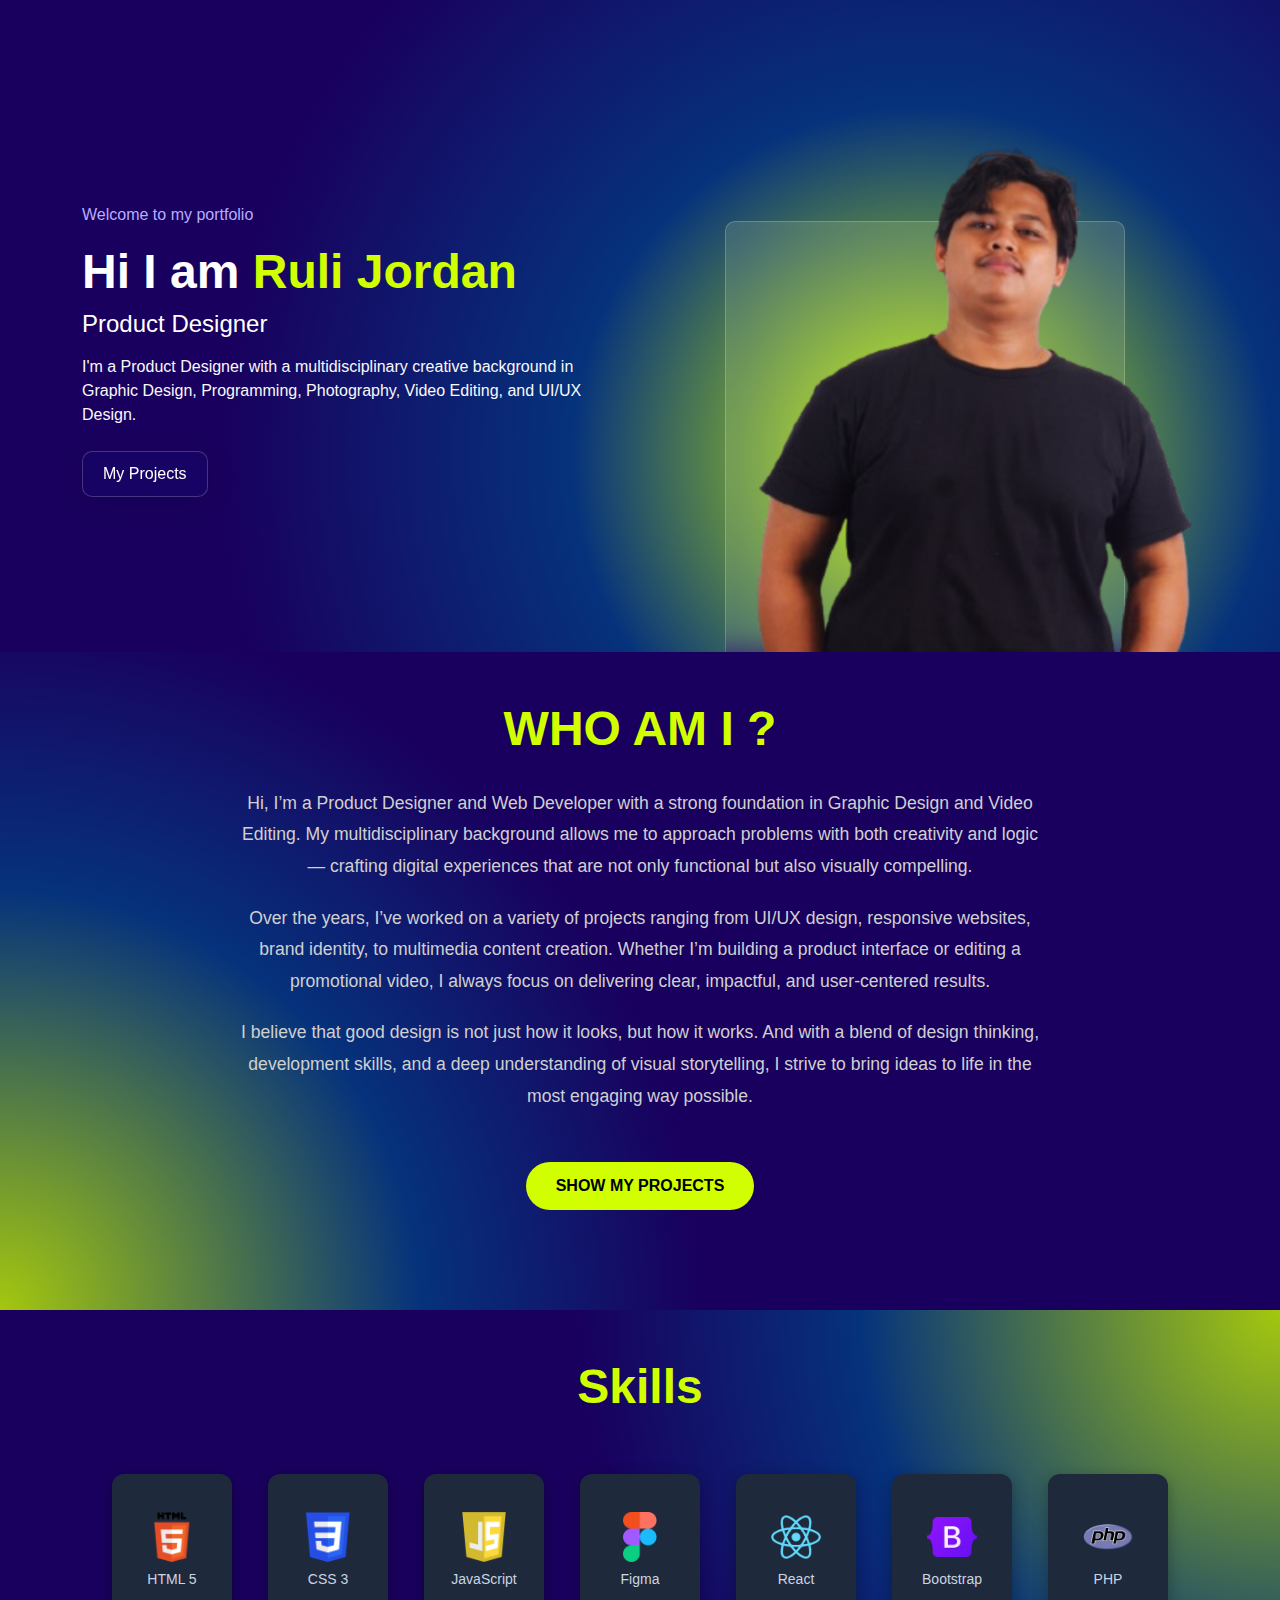
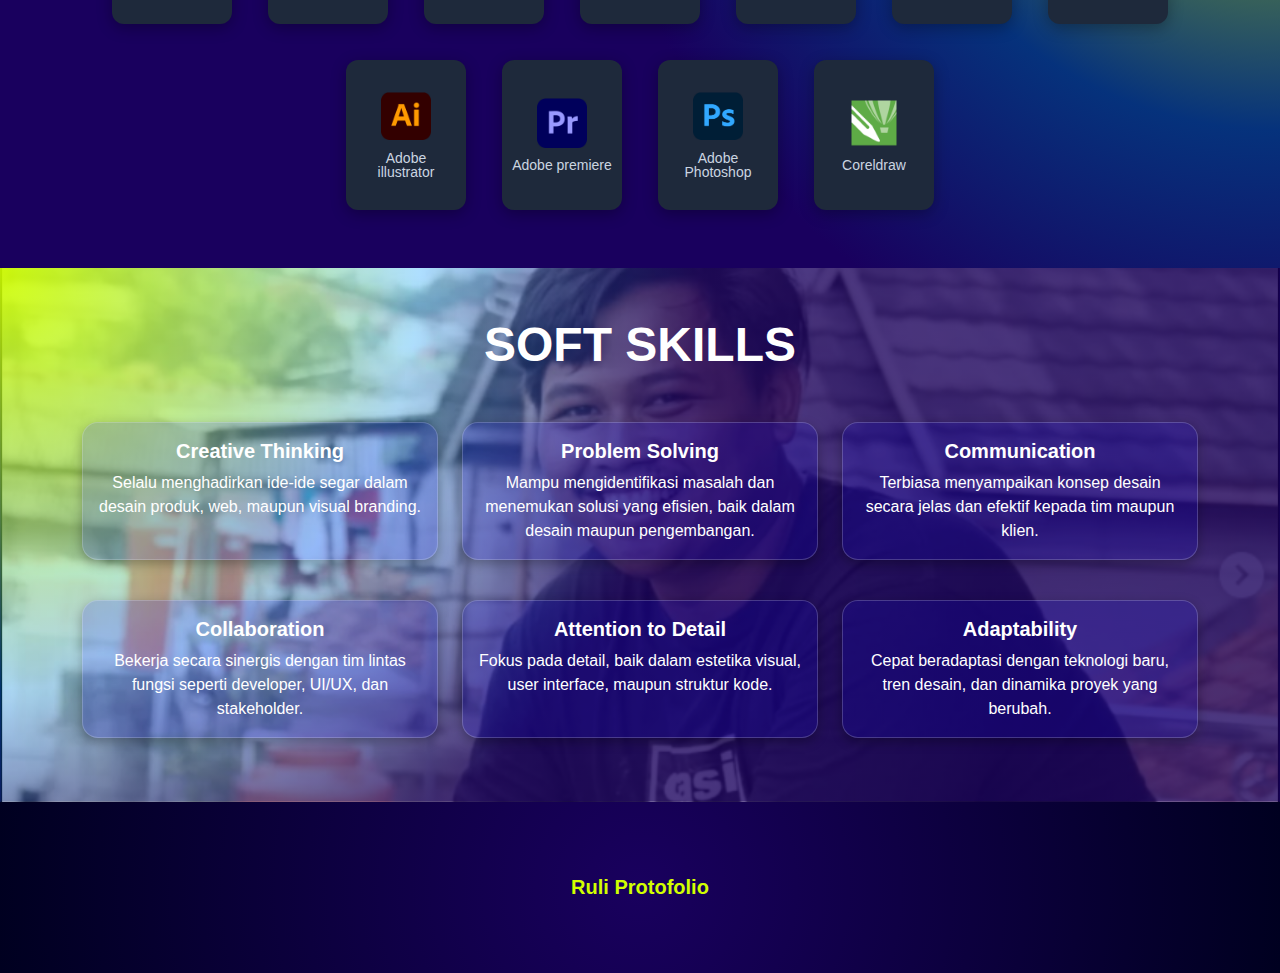
<file: index.html>
<!DOCTYPE html>
<html lang="en">
<head>
  <meta charset="UTF-8" />
  <meta name="viewport" content="width=device-width, initial-scale=1.0"/>
  <title>Ruli - Protofolio</title>
  <!-- Bootstrap CSS -->
  <link href="https://cdn.jsdelivr.net/npm/bootstrap@5.3.0/dist/css/bootstrap.min.css" rel="stylesheet"/>
  <!-- Custom CSS -->
  <link rel="stylesheet" href="css/styles.css"/>
</head>
<body>

  <!-- Hero Section -->
<section class="hero-section pt-5">
  <div class="container">
    <div class="row align-items-center">
      <!-- Text Content -->
      <div class="col-md-6 text-white">
        <p class="text-secondary">Welcome to my portfolio</p>
        <h1 class="display-5 fw-bold">Hi I am <span class="text-info">Ruli Jordan</span></h1>
        <h4 class="mb-3">Product Designer</h4>
        <p class="mb-4 text-light">
          I'm a Product Designer with a multidisciplinary creative background in Graphic Design, Programming, Photography, Video Editing, and UI/UX Design.
        </p>
        <a href="#" class="btn">My Projects</a>
      </div>

      <!-- Container Gambar -->
      <div class="col-md-6 position-relative text-center">
        <!-- Kotak Glass (di belakang gambar) -->
        <div class="glass-bg"></div>
          <div class="hero-img-container"></div>
        <!-- Gambar -->
        <img src="img/foto_diri.png" alt="John Sina" class="img-fluid hero-img" />
      </div>
    </div> <!-- end row -->
  </div> <!-- end container -->
</div>
</section> <!-- end hero-section -->


<!------------------------------ WHO AM I Section ------------------------------>

<section class="who-am-i-section pt-5">
  <div class="container-fluid text-center">
    <h2 class="title">WHO AM I ?</h2>
    <p class="desc">
Hi, I’m a Product Designer and Web Developer with a strong foundation in Graphic Design and Video Editing. My multidisciplinary background allows me to approach problems with both creativity and logic — crafting digital experiences that are not only functional but also visually compelling.
    </p>
    <p class="desc">
Over the years, I’ve worked on a variety of projects ranging from UI/UX design, responsive websites, brand identity, to multimedia content creation. Whether I’m building a product interface or editing a promotional video, I always focus on delivering clear, impactful, and user-centered results.

    </p>
    <p class="desc">
I believe that good design is not just how it looks, but how it works. And with a blend of design thinking, development skills, and a deep understanding of visual storytelling, I strive to bring ideas to life in the most engaging way possible.
    </p>
    <a href="#projects" class="btn-projects">SHOW MY PROJECTS</a>
  </div>
</section>

<!------------------------------ SKILLS ------------------------------>

<section class="skills py-5">
  <div class="container text-center">
    <h2 class="mb-5">Skills</h2>

    <div class="d-flex flex-wrap justify-content-center gap-3">

      <!-- Baris Pertama -->
      <div class="skill-card">
        <img src="img/HTML.png" alt="HTML">
        <p>HTML 5</p>
      </div>
      <div class="skill-card">
        <img src="img/CSS.png" alt="CSS">
        <p>CSS 3</p>
      </div>
      <div class="skill-card">
        <img src="img/JS.png" alt="JavaScript">
        <p>JavaScript</p>
      </div>
      <div class="skill-card">
        <img src="img/figma.png" alt="figma">
        <p>Figma</p>
      </div>
      <div class="skill-card">
        <img src="img/react.png" alt="React">
        <p>React</p>
      </div>
      <div class="skill-card">
        <img src="img/BS.png" alt="Bootstrap">
        <p>Bootstrap</p>
      </div>
      <div class="skill-card">
        <img src="img/php.png" alt="PHP">
        <p>PHP</p>
      </div>

      <!-- Baris Kedua -->
      <div class="skill-card">
        <img src="img/AI.png" alt="Adobe illustrator">
        <p>Adobe illustrator</p>
      </div>
      <div class="skill-card">
        <img src="img/PR.png" alt="Adobe premiere">
        <p>Adobe premiere</p>
      </div>
      <div class="skill-card">
        <img src="img/PS.png" alt="Adobe Photoshop">
        <p>Adobe Photoshop</p>
      </div>
       <div class="skill-card">
        <img src="img/corel.png" alt="Adobe Photoshop">
        <p>Coreldraw</p>
      </div>
    </div>

  </div>
</section>

<!------------------------------ WHO AM I Section ------------------------------>
<section class="soft-skills py-5">
  <div class="container text-center">
    <h2 class="mb-5 text-white">SOFT SKILLS</h2>

    <div class="row justify-content-center mb-4">
      <!-- Card 1 -->
      <div class="col-md-4 mb-3">
        <div class="card skill-soft-card text-white h-100">
          <div class="card-body">
            <h5 class="card-title fw-bold">Creative Thinking</h5>
            <p class="card-text">
              Selalu menghadirkan ide-ide segar dalam desain produk, web, maupun visual branding.
            </p>
          </div>
        </div>
      </div>

      <!-- Card 2 -->
      <div class="col-md-4 mb-3">
        <div class="card skill-soft-card text-white h-100">
          <div class="card-body">
            <h5 class="card-title fw-bold">Problem Solving</h5>
            <p class="card-text">
              Mampu mengidentifikasi masalah dan menemukan solusi yang efisien, baik dalam desain maupun pengembangan.
            </p>
          </div>
        </div>
      </div>

      <!-- Card 3 -->
      <div class="col-md-4 mb-3">
        <div class="card skill-soft-card text-white h-100">
          <div class="card-body">
            <h5 class="card-title fw-bold">Communication</h5>
            <p class="card-text">
              Terbiasa menyampaikan konsep desain secara jelas dan efektif kepada tim maupun klien.
            </p>
          </div>
        </div>
      </div>
    </div>

    <div class="row justify-content-center">
      <!-- Card 4 -->
      <div class="col-md-4 mb-3">
        <div class="card skill-soft-card text-white h-100">
          <div class="card-body">
            <h5 class="card-title fw-bold">Collaboration</h5>
            <p class="card-text">
              Bekerja secara sinergis dengan tim lintas fungsi seperti developer, UI/UX, dan stakeholder.
            </p>
          </div>
        </div>
      </div>

      <!-- Card 5 -->
      <div class="col-md-4 mb-3">
        <div class="card skill-soft-card text-white h-100">
          <div class="card-body">
            <h5 class="card-title fw-bold">Attention to Detail</h5>
            <p class="card-text">
              Fokus pada detail, baik dalam estetika visual, user interface, maupun struktur kode.
            </p>
          </div>
        </div>
      </div>

      <!-- Card 6 -->
      <div class="col-md-4 mb-3">
        <div class="card skill-soft-card text-white h-100">
          <div class="card-body">
            <h5 class="card-title fw-bold">Adaptability</h5>
            <p class="card-text">
              Cepat beradaptasi dengan teknologi baru, tren desain, dan dinamika proyek yang berubah.
            </p>
          </div>
        </div>
      </div>
    </div>

  </div>
</section>




<footer class="site-footer">
  <div class="container text-center">
    <p class="footer-title">Ruli Protofolio</p>
    <div class="social-icons">
      <a href="#"><i class="fab fa-instagram"></i></a>
      <a href="#"><i class="fab fa-behance"></i></a>
      <a href="#"><i class="fab fa-github"></i></a>
      <a href="#"><i class="fab fa-linkedin"></i></a>
    </div>
  </div>
</footer>

  <!-- Bootstrap JS -->
  <script src="https://cdn.jsdelivr.net/npm/bootstrap@5.3.0/dist/js/bootstrap.bundle.min.js"></script>
</body>
</html>
</file>
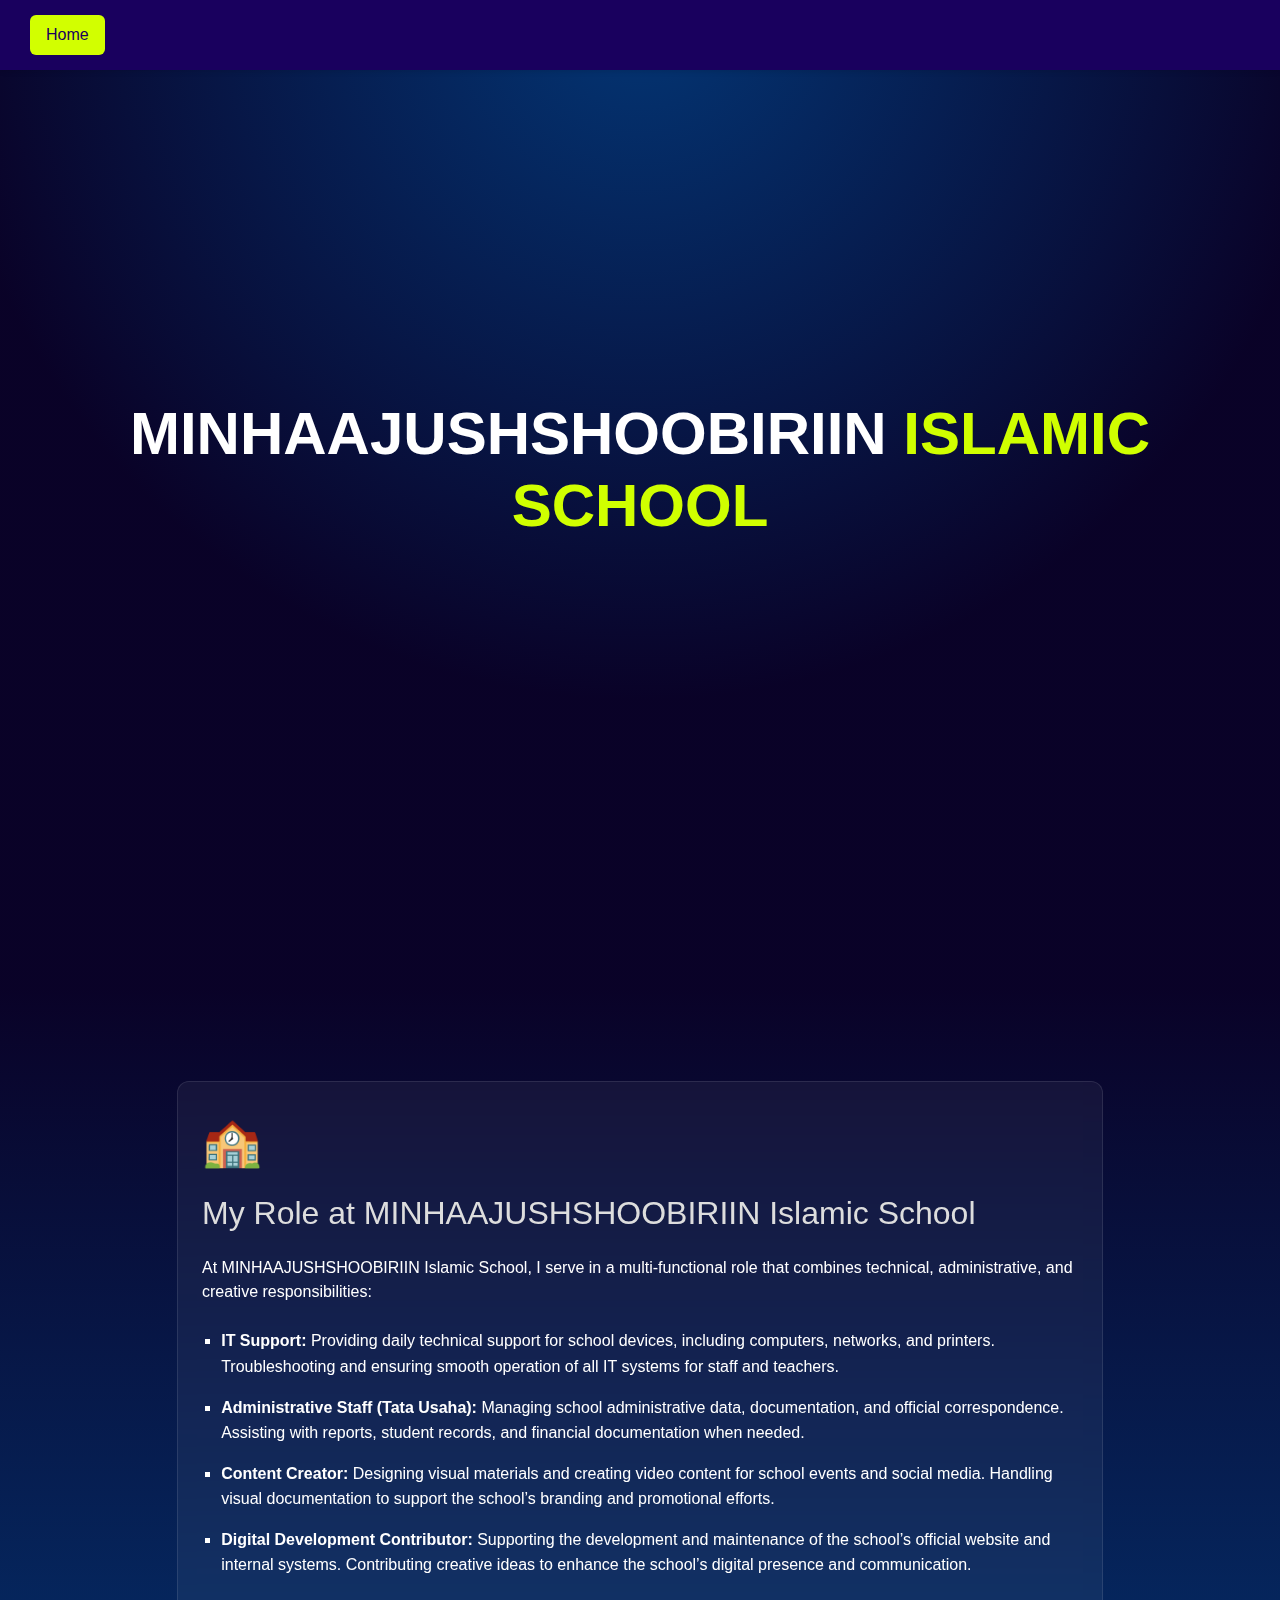
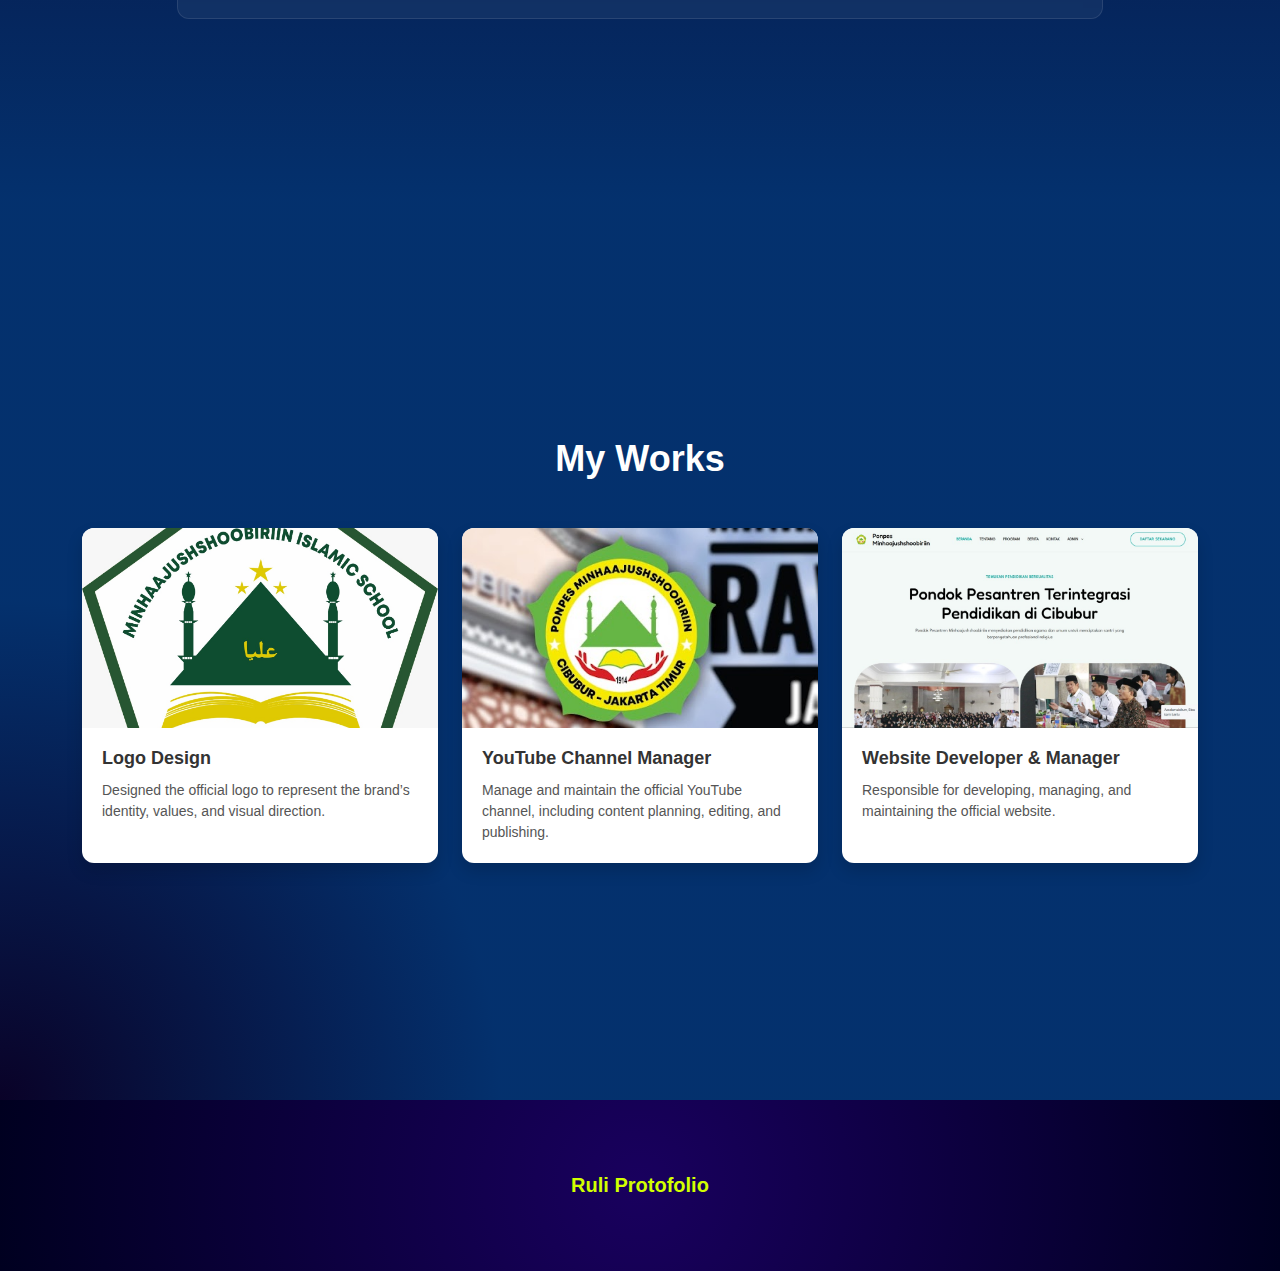
<file: minjusho.html>
<!DOCTYPE html>
<html lang="en">
<head>
  <meta charset="UTF-8" />
  <meta name="viewport" content="width=device-width, initial-scale=1.0"/>
  <title>Ruli - Protofolio</title>
  <!-- Bootstrap CSS -->
  <link href="https://cdn.jsdelivr.net/npm/bootstrap@5.3.0/dist/css/bootstrap.min.css" rel="stylesheet"/>
  <!-- Custom CSS -->
  <link rel="stylesheet" href="css/porto.css"/>
</head>
<body>

<nav class="simple-navbar">
  <div class="container-navbar">
    <a href="index.html#experience" class="home-btn">Home</a>
  </div>
</nav>


      <!-- Hero Section -->
<section class="hero-section pt-5">
  <div class="container">
    <div class="row align-items-center text-center">
      <!-- Text Content -->
      <div class="col-md-12">
        <h1>
          MINHAAJUSHSHOOBIRIIN <span style="color: #d0ff00;">ISLAMIC SCHOOL</span>
        </h1>
      </div>
    </div>
  </div>
</section>

<section class="what pt-5 pb-5">
  <div class="container">
    <div class="row justify-content-center text-center">
      <div class="col-lg-10">
        <div class="role-box p-4">
          <div class="emoji mb-3">🏫</div>
          <h2 class="mb-4">My Role at MINHAAJUSHSHOOBIRIIN Islamic School</h2>
          <p class="mb-4">
            At MINHAAJUSHSHOOBIRIIN Islamic School, I serve in a multi-functional role that combines technical, administrative, and creative responsibilities:
          </p>

          <ul class="text-start">
            <li><strong>IT Support:</strong> Providing daily technical support for school devices, including computers, networks, and printers. Troubleshooting and ensuring smooth operation of all IT systems for staff and teachers.</li>
            <li><strong>Administrative Staff (Tata Usaha):</strong> Managing school administrative data, documentation, and official correspondence. Assisting with reports, student records, and financial documentation when needed.</li>
            <li><strong>Content Creator:</strong> Designing visual materials and creating video content for school events and social media. Handling visual documentation to support the school’s branding and promotional efforts.</li>
            <li><strong>Digital Development Contributor:</strong> Supporting the development and maintenance of the school’s official website and internal systems. Contributing creative ideas to enhance the school’s digital presence and communication.</li>
          </ul>
        </div>
      </div>
    </div>
  </div>
</section>

<section class="portfolio py-5">
  <div class="container">
    <h2 class="text-center mb-5">My Works</h2>
    <div class="row g-4">

      <!-- Card 1 -->
      <div class="col-md-4">
  <div class="card h-100 shadow portfolio-card" data-bs-toggle="modal" data-bs-target="#portfolioModal1" style="cursor: pointer;">
    <img src="img/WhatsApp Image 2022-08-04 at 11.40.41 AM (1).jpeg" class="card-img-top" alt="Project 1">
    <div class="card-body">
      <h5 class="card-title">Logo Design</h5>
      <p class="card-text">Designed the official logo to represent the brand’s identity, values, and visual direction.</p>
    </div>
  </div>
</div>


      <!-- Card 2 -->
      <div class="col-md-4">
        <a href="https://www.youtube.com/@ponpesminjusho2216" target="_blank" class="text-decoration-none">
          <div class="card h-100 shadow portfolio-card">
            <img src="img/channels4_banner.jpg" class="card-img-top" alt="Project 2">
            <div class="card-body">
              <h5 class="card-title">YouTube Channel Manager</h5>
              <p class="card-text">Manage and maintain the official YouTube channel, including content planning, editing, and publishing.</p>
            </div>
          </div>
        </a>
      </div>

      <!-- Card 3 -->
      <div class="col-md-4">
        <a href="https://minjusho.com/" target="_blank" class="text-decoration-none">
          <div class="card h-100 shadow portfolio-card">
            <img src="img/website mjs.jpg" class="card-img-top" alt="Project 3">
            <div class="card-body">
              <h5 class="card-title">Website Developer & Manager</h5>
              <p class="card-text">Responsible for developing, managing, and maintaining the official website. </p>
            </div>
          </div>
        </a>
      </div>

    </div>
  </div>
</section>




<footer class="site-footer">
  <div class="container text-center">
    <p class="footer-title">Ruli Protofolio</p>
    <div class="social-icons">
      <a href="#"><i class="fab fa-instagram"></i></a>
      <a href="#"><i class="fab fa-behance"></i></a>
      <a href="#"><i class="fab fa-github"></i></a>
      <a href="#"><i class="fab fa-linkedin"></i></a>
    </div>
  </div>
</footer>

  <!-- Bootstrap JS -->
  <script src="https://cdn.jsdelivr.net/npm/bootstrap@5.3.0/dist/js/bootstrap.bundle.min.js"></script>
</body>
<!-- Modal -->
<div class="modal fade" id="portfolioModal1" tabindex="-1" aria-labelledby="portfolioModalLabel1" aria-hidden="true">
  <div class="modal-dialog modal-dialog-centered modal-lg">
    <div class="modal-content bg-white border-0 rounded-4">
      <div class="modal-body p-0">
        <img src="img/WhatsApp Image 2022-08-04 at 11.40.41 AM (1).jpeg" class="img-fluid rounded-4" alt="Project 1">
      </div>
    </div>
  </div>
</div>

</html>
</file>
<file: css/styles.css>
/* Reset & Basic Styles */
* {
  margin: 0;
  padding: 0;
  box-sizing: border-box;
}

body {
  background-color: #08023f;
  font-family: 'Poppins', sans-serif;
}

.container {
  padding-bottom: 0 !important;
}

/* Hero Section */

.hero-section {
  background: radial-gradient(circle 700px at 72% 70%, #d2ff00, #0099ff51, #19005e);
  background-position: center;
  background-repeat: no-repeat;
  background-size: cover;
  overflow: hidden;
  position: relative;
  color: white;
  display: flex;
  align-items: center;
  max-height: 700px; /* atau tinggi yang kamu inginkan */
  overflow: hidden;}



h1 {
  font-size: 48px;
  margin: 10px 0;
}

.text-info {
  color: #d2ff00 !important;
}

h2 {
  font-size: 32px;
  color: #ddd;
  margin-bottom: 20px;
}

.desc {
  font-size: 16px;
  color: #ccc;
  margin-bottom: 30px;
}

.text-secondary {
  color: #b6aeff !important;
}

.btn {
  background: rgba(21, 10, 116, 0.3); /* Warna semi-transparan */
  color: white;
  padding: 10px 20px;
  border: 1px solid rgba(255, 255, 255, 0.2); /* Garis kaca */
  border-radius: 10px;
  backdrop-filter: blur(10px); /* Efek blur latar */
  -webkit-backdrop-filter: blur(10px); /* Untuk Safari */
  box-shadow: 0 4px 30px rgba(0, 0, 0, 0.1); /* Bayangan halus */
  transition: all 0.3s ease;
  cursor: pointer;
}
.btn:hover {
  background: #190aa4;
  color: white;
}


/* Image Side */
.image {
  position: relative;
}

.hero-img {
  max-width: 450px; /* Atur ukuran sesuai keinginan: 300px, 250px, dsb */
  height: auto;
  display: block;
  margin-left: 90px;
  position: relative;
  z-index: 1;
  margin-top: 30px; /* naikkan gambar */


}

.glass-bg {
  position: absolute;
  top: 70%;
  left: 50%;
  transform: translate(-50%, -50%); /* tengah */
  width: 400px;
  height: 500px;
  background: rgba(255, 255, 255, 0.1);
  border-radius: 10px;
  backdrop-filter: blur(15px);
  -webkit-backdrop-filter: blur(15px);
  border: 1px solid rgba(255, 255, 255, 0.2);
  z-index: 0;
}

.hero-img-container {
  position: relative;
  width: fit-content;
  margin: 0 auto;
}

@media (max-width: 992px) {
  .hero-section {
    flex-direction: column;
    text-align: center;
    padding: 60px 20px;
    max-height: unset;
  }

  .hero-img-container {
    margin-top: 30px;
  }

  .hero-img {
    max-width: 300px;
    margin: 0 auto;
  }

  .glass-bg {
    width: 300px;
    height: 400px;
    top: 60%;
  }

  h1 {
    font-size: 36px;
  }

  h2 {
    font-size: 28px;
  }

  .desc {
    font-size: 14px;
  }

  .btn {
    padding: 8px 16px;
    font-size: 14px;
  }
}

@media (max-width: 576px) {
  .hero-section {
    padding: 40px 15px;
  }

  .hero-img {
    max-width: 320px;
    margin-top: 10%;
  }

  .glass-bg {
    width: 240px;
    height: 320px;
    top: 55%;
  }

  h1 {
    font-size: 28px;
  }

  h2 {
    font-size: 22px;
  }

  .desc {
    font-size: 13px;
  }

  .btn {
    padding: 7px 14px;
    font-size: 13px;
  }
}


/* ------------- WHO AM I ------------------ */

.who-am-i-section {
  background: radial-gradient(circle 700px at bottom left, #d0ff00c7 0%, #0099ff51 60%, #19005e 100%);
  background-repeat: no-repeat;
  background-size: cover;
  color: #ffffff;
  padding: 100px 20px;
}


.who-am-i-section .title {
  font-size: 3rem;
  font-weight: 600;
  color: #d2ff00;
  margin-bottom: 30px;
}

.who-am-i-section .desc {
  max-width: 800px;
  margin: 0 auto 20px;
  font-size: 1.1rem;
  line-height: 1.8;
  color: #d0d0d0;
}

.btn-projects {
  display: inline-block;
  margin-top: 30px;
  padding: 12px 30px;
  background-color: #d2ff00;
  color: #000;
  border-radius: 50px;
  text-decoration: none;
  font-weight: 600;
  transition: all 0.3s ease;
}

.btn-projects:hover {
  background-color: #b7e000;
  transform: scale(1.05);
}

/* ------------- SKILLS ------------------ */
.skills {
  background: radial-gradient(circle 700px at top right, #d0ff00c7 0%, #0099ff51 60%, #19005e 100%);
  background-repeat: no-repeat;
  background-size: cover;
  color: #ffffff;
  padding: 100px 20px;
}

h2 {
    font-size: 3rem;
  font-weight: 600;
  color: #d2ff00;
  margin-bottom: 30px;

}
.skill-card {
  background-color: #1e293b;
  border-radius: 12px;
  padding: 20px 10px;
  width: 120px;
  height: 150px;
  text-align: center;
  margin: 10px;
  box-shadow: 0 4px 15px rgba(0, 0, 0, 0.3);
  transition: transform 0.3s ease, box-shadow 0.3s ease;
  display: flex;
  flex-direction: column;
  justify-content: center;
  align-items: center;
}

.skill-card:hover {
  transform: translateY(-5px);
  box-shadow: 0 8px 25px rgba(0, 255, 255, 0.2);
}

.skill-card img {
  width: 50px;
  height: 50px;
  object-fit: contain;
  margin-bottom: 10px;
}

.skill-card p {
  font-size: 14px;
  color: #cbd5e1;
  margin: 0;
  line-height: 1;
}

/* ------------- SOFT SKILLS ------------------ */

.soft-skills {
  background: 
    radial-gradient(circle 700px at top left, #d0ff00ea 0%, #0099ff51 60%, #19005ec7 100%),
    url('../img/bg-softskills.png'); /* Ganti dengan path gambar kamu */
  background-repeat: no-repeat;
  background-size: cover;
  background-position: center;
  color: #ffffff;
  padding: 100px 20px;
}

.skill-soft-card {
  background: rgba(4, 0, 248, 0.153);
  border: 1px solid rgba(255, 255, 255, 0.2);
  border-radius: 16px;
  box-shadow: 0 4px 12px rgba(0, 0, 0, 0.3);
  transition: transform 0.3s ease;
}

.skill-soft-card:hover {
  transform: translateY(-8px);
}


.site-footer {
  background: radial-gradient(circle at center, #19005e, #000020);
  color: #ffffff;
  padding: 20px 10px; /* Lebih ramping */
  text-align: center;
  position: relative;
  z-index: 10;
}

.footer-title {
  font-size: 20px;
  font-weight: bold;
  margin-top: 50px;      /* Menurunkan teks */
  margin-bottom: 1px;
  color: #d2ff00;
  text-align: center;
}

.social-icons {
  margin-bottom: 20px;
}

.social-icons a {
  color: #ffffff;
  margin: 0 10px;
  font-size: 20px;
  transition: color 0.3s ease;
}

.social-icons a:hover {
  color: #d2ff00;
}

@media (max-width: 576px) {

 .soft-skills {
    background-position: top center;
    padding: 60px 15px;
  }

}

/* ------------- WORK EXPERINCE ------------------ */

.experience {
  background: linear-gradient(#00034ec7 0%, #19005e 100%);
  background-repeat: no-repeat;
  background-size: cover;
  color: #ffffff;
  padding: 100px 20px;
}

.experience h1 {
  color: #d2ff00;
}

.folder-card {
  position: relative;
  width: 300px;
  margin: 10px auto;
  background-color: #f5c542;
  border-radius: 6px;
  box-shadow: 0 4px 12px rgba(0,0,0,0.2);
  padding-top: 25px; /* ruang untuk tab */
}

.folder-tab {
  position: absolute;
  top: 0;
  left: 0%;
  width: 60px;
  height: 25px;
  background-color: #d9a517;
  border-top-left-radius: 6px;
}

.folder-body {
  padding: 20px;
  text-align: left;
}

.folder-body h3 {
  margin: 0 0 5px;
  font-size: 20px;
}

.folder-body p {
  margin: 0;
  font-size: 14px;
  color: #333;
}

.folder-btn {
  display: none;
  margin-top: 10px;
  padding: 8px 14px;
  background-color: #19005e;
  color: white;
  border: none;
  border-radius: 5px;
  cursor: pointer;
  font-size: 14px;
  transition: background 0.5s ease;
}

.folder-btn:hover {
  background-color: #3205a0;
}

.folder-card:hover .folder-btn {
  display: inline-block;
}


@media (max-width: 768px) {
  .folder-card {
    width: 90%;
  }
.experience h1 {
  color: #d2ff0a;
  font-size: 50px;
  font-weight: 600;
}
}

.education-certification {
  background: linear-gradient(to bottom, #10002b, #240046);
  color: white;
}

.edu-card {
  background: rgba(255, 255, 255, 0.05);
  border: 1px solid rgba(255, 255, 255, 0.15);
  padding: 20px;
  border-radius: 12px;
  text-align: center;
  transition: transform 0.3s ease;
}

.edu-card:hover {
  transform: translateY(-8px);
}

.edu-icon {
  font-size: 40px;
  margin-bottom: 15px;
  color: #d2ff00;
}

.edu-year {
  font-size: 14px;
  color: #aaa;
  margin-top: 10px;
  display: block;
}
</file>
<file: css/porto.css>
/* Reset & Basic Styles */
* {
  margin: 0;
  padding: 0;
  box-sizing: border-box;
}

body {
  background-color: #08023f;
  font-family: 'Poppins', sans-serif;
}

.simple-navbar {
  background-color: #19005e;
  color: white;
  padding: 15px 30px;
  position: fixed;
  width: 100%;
  top: 0;
  z-index: 100;
  box-shadow: 0 2px 5px rgba(0, 0, 0, 0.1);
}

.container-navbar {
  display: flex;
  justify-content: space-between;
  align-items: center;
}

.logo {
  font-weight: bold;
  font-size: 20px;
}

.home-btn {
  background-color: #d2ff00;
  color: #19005e;
  padding: 8px 16px;
  text-decoration: none;
  border-radius: 6px;
  font-weight: 500;
  transition: background 0.3s ease;
}

.home-btn:hover {
  background-color: #bde000;
}



/* Hero Section */

.hero-section {
   background: 
    radial-gradient(circle 700px at top center, #00599589 10%, #0a0221c7 100%);
  background-position: center;
  background-repeat: no-repeat;
  background-size: cover;
  overflow: hidden;
  position: relative;
  color: white;
  display: flex;
  align-items: center;
  min-height: 100vh;
  overflow: hidden;}

h1 {
  font-size: 50px;
  font-weight:600 ;

}

.text-info {
  color: #d2ff00 !important;
}

h2 {
  font-size: 32px;
  color: #ddd;
  margin-bottom: 20px;
}

.desc {
  font-size: 16px;
  color: #ccc;
  margin-bottom: 30px;
}

.text-secondary {
  color: #b6aeff !important;
}

.btn {
  background: rgba(21, 10, 116, 0.3); /* Warna semi-transparan */
  color: white;
  padding: 10px 20px;
  border: 1px solid rgba(255, 255, 255, 0.2); /* Garis kaca */
  border-radius: 10px;
  backdrop-filter: blur(10px); /* Efek blur latar */
  -webkit-backdrop-filter: blur(10px); /* Untuk Safari */
  box-shadow: 0 4px 30px rgba(0, 0, 0, 0.1); /* Bayangan halus */
  transition: all 0.3s ease;
  cursor: pointer;
}
.btn:hover {
  background: #190aa4;
  color: white;
}

h1 {
  font-size: 60px;
  font-weight: 600;
}

/* Ukuran untuk tablet */
@media (max-width: 992px) {
  h1 {
    font-size: 48px;
  }
}

/* Ukuran untuk HP landscape/sedang */
@media (max-width: 768px) {
  h1 {
    font-size: 36px;
  }
}

/* Ukuran untuk HP kecil */
@media (max-width: 576px) {
  h1 {
    font-size: 30px;
  }
}

/* ---- WHAT ---- */

.what {
   background: linear-gradient(#0a0221c7 10%, #00599589 100%);
  background-position: center;
  background-repeat: no-repeat;
  background-size: cover;
  overflow: hidden;
  position: relative;
  color: white;
  display: flex;
  align-items: center;
  min-height: 100vh;
  overflow: hidden;
}

.role-box {
  background: rgba(255, 255, 255, 0.05);
  border: 1px solid rgba(255, 255, 255, 0.1);
  border-radius: 12px;
  backdrop-filter: blur(8px);
  -webkit-backdrop-filter: blur(8px);
  color: white;
  text-align: left;
}

.role-box .emoji {
  font-size: 48px;
}

.role-box ul {
  list-style-type: square;
  padding-left: 1.2rem;
}

.role-box ul li {
  margin-bottom: 15px;
  line-height: 1.6;
}

.portfolio {
    background: radial-gradient(circle 500px at bottom left, #0a0221c7, #00599589);
  background-position: center;
  background-repeat: no-repeat;
  background-size: cover;
  overflow: hidden;
  position: relative;
  color: white;
  display: flex;
  align-items: center;
  min-height: 100vh;
  overflow: hidden;
}

.portfolio h2 {
  font-size: 36px;
  font-weight: 600;
  margin-bottom: 40px;
  color: #ffffff;
}

.portfolio-card {
  border: none;
  border-radius: 12px;
  overflow: hidden;
  transition: all 0.3s ease;
  background-color: #fff;
}

.portfolio-card:hover {
  transform: translateY(-5px);
  box-shadow: 0 10px 20px rgba(0, 0, 0, 0.1);
}

.portfolio-card img {
  height: 200px;
  object-fit: cover;
  width: 100%;
}

.portfolio-card .card-body {
  padding: 20px;
}

.portfolio-card .card-title {
  font-size: 18px;
  font-weight: 600;
  color: #333;
  margin-bottom: 10px;
}

.portfolio-card .card-text {
  font-size: 14px;
  color: #555;
}

.modal-content img {
  transition: transform 0.3s ease-in-out;
}
.modal-content img:hover {
  transform: scale(1.02);
}













































.site-footer {
  background: radial-gradient(circle at center, #19005e, #000020);
  color: #ffffff;
  padding: 20px 10px; /* Lebih ramping */
  text-align: center;
  position: relative;
  z-index: 10;
}

.footer-title {
  font-size: 20px;
  font-weight: bold;
  margin-top: 50px;      /* Menurunkan teks */
  margin-bottom: 1px;
  color: #d2ff00;
  text-align: center;
}

.social-icons {
  margin-bottom: 20px;
}

.social-icons a {
  color: #ffffff;
  margin: 0 10px;
  font-size: 20px;
  transition: color 0.3s ease;
}

.social-icons a:hover {
  color: #d2ff00;
}

@media (max-width: 576px) {

 .soft-skills {
    background-position: top center;
    padding: 60px 15px;
  }

}
</file>
